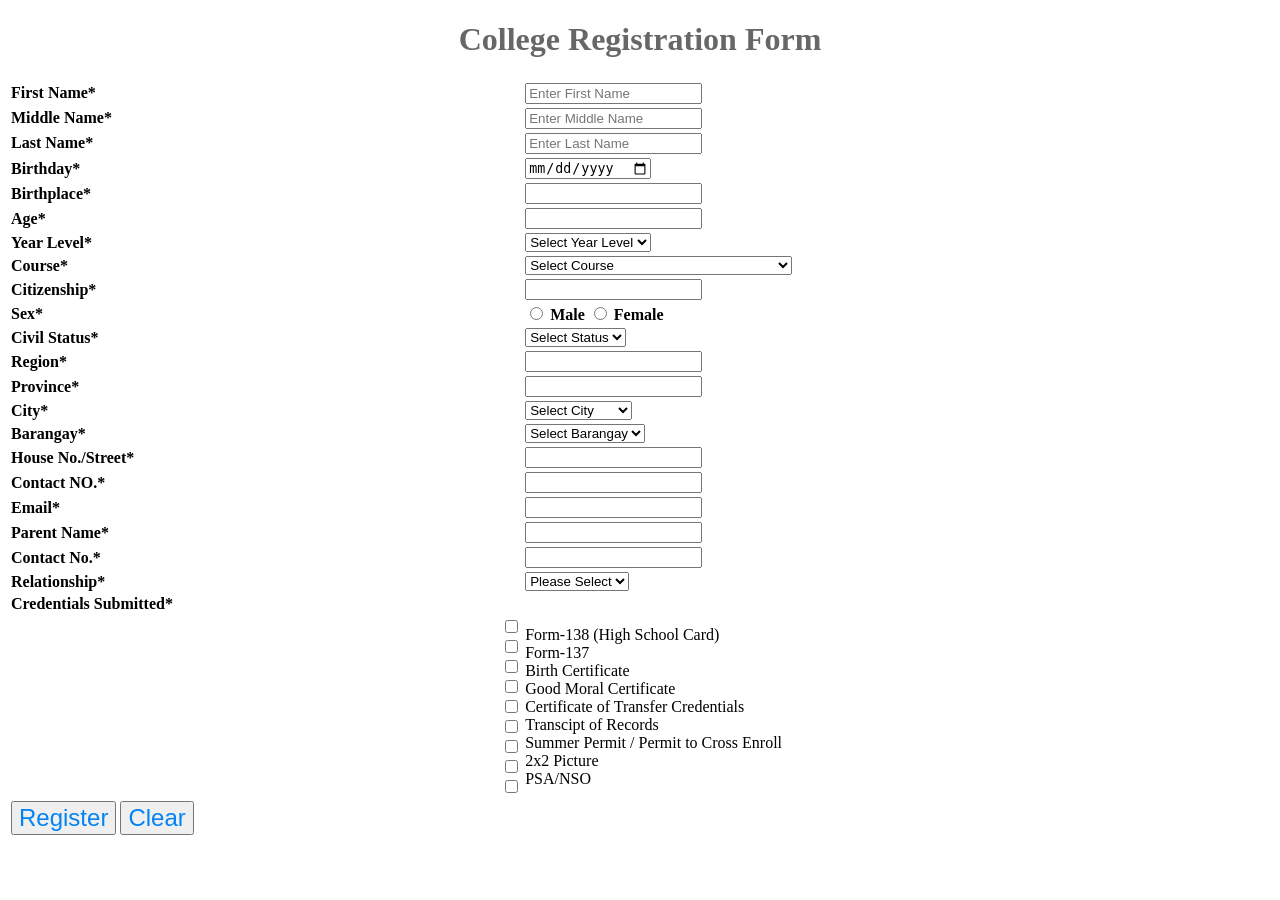
<file: index.html>
<!DOCTYPE html>
<html lang="en">
<head>
    <meta charset="UTF-8">
    <meta name="viewport" content="width=device-width, initial-scale=1.0">
    <title>College Registration Form</title>
</head>
<body>
    <h1 style="text-align: center; color: rgb(101, 103, 105); font-family: 'Times New Roman', Times, serif;" >College Registration Form</h1>
    <form action="registered.html" method="get">
    <table border="0" width="100%" style="text-align: left;">
     <tr> 
        <th><label for="firstname">First Name*</label> </th> 
        <th><input type="text" name="" id="fullname" placeholder="Enter First Name" required>
        </th>
    </tr>
     <tr>
         <th> <label for="middlename">Middle Name*</label> </th>
         <th> <input type="text" name="" id="middlename" placeholder="Enter Middle Name" required> </th>
     </tr>
     <tr>
         <th> <label for="lastname">Last Name*</label></th>
         <th><input type="text" name="" id="lastname" placeholder="Enter Last Name" required> </th>
     </tr>
     <tr>
         <th> <label for="birthday">Birthday*</label></th>
         <th><input type="date" ></th>
     </tr>
     <tr>
         <th> <label for="birtplace">Birthplace*</label> </th>
         <th><input type="text"></th>
     </tr>
       <tr>
         <th> <label for="age">Age*</label> </th>
         <th><input type="text"></th>
     </tr>
     <tr>
         <th> <label for="year">Year Level*</label> </th>
         <th>
            <select name="year" id="year" required>
                <option value="" disabled selected>Select Year Level</option>
                <option value="1stYear">1st Year</option>
                <option value="2ndYear">2nd Year</option>
                <option value="3rdYear">3rd Year</option>
                <option value="4thYear">4th Year</option>
            </select>
         </th>
     </tr>
     <tr>
         <th> <label for="course">Course*</label> </th>
         <th>
            <select name="course" id="course" required>
                <option value="" disabled selected>Select Course</option>
                <option value="act">ACT (Associate in Computer Technology)</option>
                <option value="bsoa">BSOA (Business Office Administration)</option>
                <option value="entrep">ENTREP (Entrepreneurship)</option>
                <option value="hm">HM (Hospitality Management)</option>
                <option value="ct">CT (Computer Technology)</option>
            </select> 
         </th>
         </tr>
     <tr>
         <th><label for="citizenship">Citizenship*</label> </th>
         <th><input type="text"></th>
     </tr>
     <tr>
         <th> <label for="gender">Sex*</label> </th>
         
         <th><input type="radio" name="sex" id="male">
         <label for="male">Male</label>
         <input type="radio" name="sex" id="Female">
         <label for="female">Female</label></th>
     </tr>

      <tr>
         <th> <label for="status">Civil Status*</label> </th>
         <th>
             <select name="status" id="status" required>
                <option value="" disabled selected>Select Status</option>
                <option value="">Single</option>
                <option value="">Married</option>
                <option value="">Widowed</option>
                <option value="">Seperated</option>
                <option value="">Divorced</option>
             </select>
        </th>
     </tr>
      <tr>
         <th> <label for="">Region*</label> </th>
         <th><input type="text"></th>
     </tr>
      <tr>
         <th> <label for="">Province*</label> </th>
         <th> <input type="text"> </th>
     </tr>
      <tr>
         <th> <label for="">City*</label> </th>
         <th>
            <select name="city" id="city" required>
                <option value="" disabled selected>Select City</option>
                <option value="ac">Angeles</option>
                <option value="sf"> San Fernando</option>
                <option value="mab">Mabalacat</option>
            </select>
         </th>
     </tr>
     <tr>
         <th> <label for="">Barangay*</label> </th>
         <th>
            <select name="brgy" id="brgy" required>
                <option value="" disasbled selected>Select Barangay</option>
                <option value="Camachiles">Camachiles</option>
                <option value="Dau">Dau</option>
                <option value="Dapdap">Dapdap</option>
                <option value="Lakandula">Lakandula</option>
                <option value="Duquit">Duquit</option>
                <option value="Atlu-Bola">Atlu-Bola</option>
                <option value="Mabiga">Mabiga</option>
                <option value="San Joaquin">San Joaquin</option>
            </select>
         </th>
     </tr>
     <tr>
         <th> <label for="">House No./Street*</label> </th>
         <th><input type="text"></th>
     </tr>
     <tr>
         <th> <label for="">Contact NO.*</label> </th>
         <th><input type="text"></th>
     </tr>
     <tr>
         <th> <label for="email">Email*</label> </th>
         <th><input type="email" name="" id="email"required></th>
     </tr>
     <tr>
        <th> <label for="">Parent Name*</label> </th>
        <th><input type="text"></th>
     </tr>
     <tr>
         <th> <label for="">Contact No.*</label></th>
         <th><input type="text"></th>
     </tr>
     <tr>
         <th> <label for="">Relationship*</label> </th>
         <th>
            <select name="Relationship" id="relation" required>
                <option value="" disabled selected>Please Select</option>
                <option value="mom">Mother</option>
                <option value="dad"> Father</option>
                <option value="sibs">Sibling</option>
                <option value="spouse">Spouse</option>
            </select>
         </th>
     </tr>
     <tr>
        <th><label for="">Credentials Submitted*</label></th>
     </tr>
     <tr>
        <td style="text-align: right;">
         <input type="checkbox" name="f138" id=""> <br>
         <input type="checkbox" name="f137" id=""><br>
         <input type="checkbox" name="bcirth" id=""> <br>
         <input type="checkbox" name="gmrc" id=""> <br>
         <input type="checkbox" name="transfer" id=""> <br>
         <input type="checkbox" name="tor" id=""> <br>
         <input type="checkbox" name="permit" id=""> <br>
         <input type="checkbox" name="picture" id=""><br>
         <input type="checkbox" name="psa" id=""> <br>
        </td>
        <td>
         <label for="f138"> Form-138 (High School Card) </label><br>
         <label for="f137"> Form-137</label><br>
         <label for="bcirth">Birth Certificate</label><br>
         <label for="gmrc">Good Moral Certificate </label><br>
         <label for="transfer">Certificate of Transfer Credentials</label><br>
         <label for="tor">Transcipt of Records</label><br>
         <label for="permit">Summer Permit / Permit to Cross Enroll</label><br>
         <label for="pics"> 2x2 Picture</label><br>
         <label for="psa">PSA/NSO</label><br>

        </td>
     </tr>  
     <tr>
        <td>
            <input type="submit" value="Register" style= "color: rgb(101, 103, 105); color: rgb(4, 131, 243); font-size: 150%;">
            <input type="reset" value="Clear" style= "color: rgb(101, 103, 105); color: rgb(4, 131, 243); font-size: 150%;">

        </td>
     </tr>
   
    </table>  
    </form>
</body>
</html>
</file>
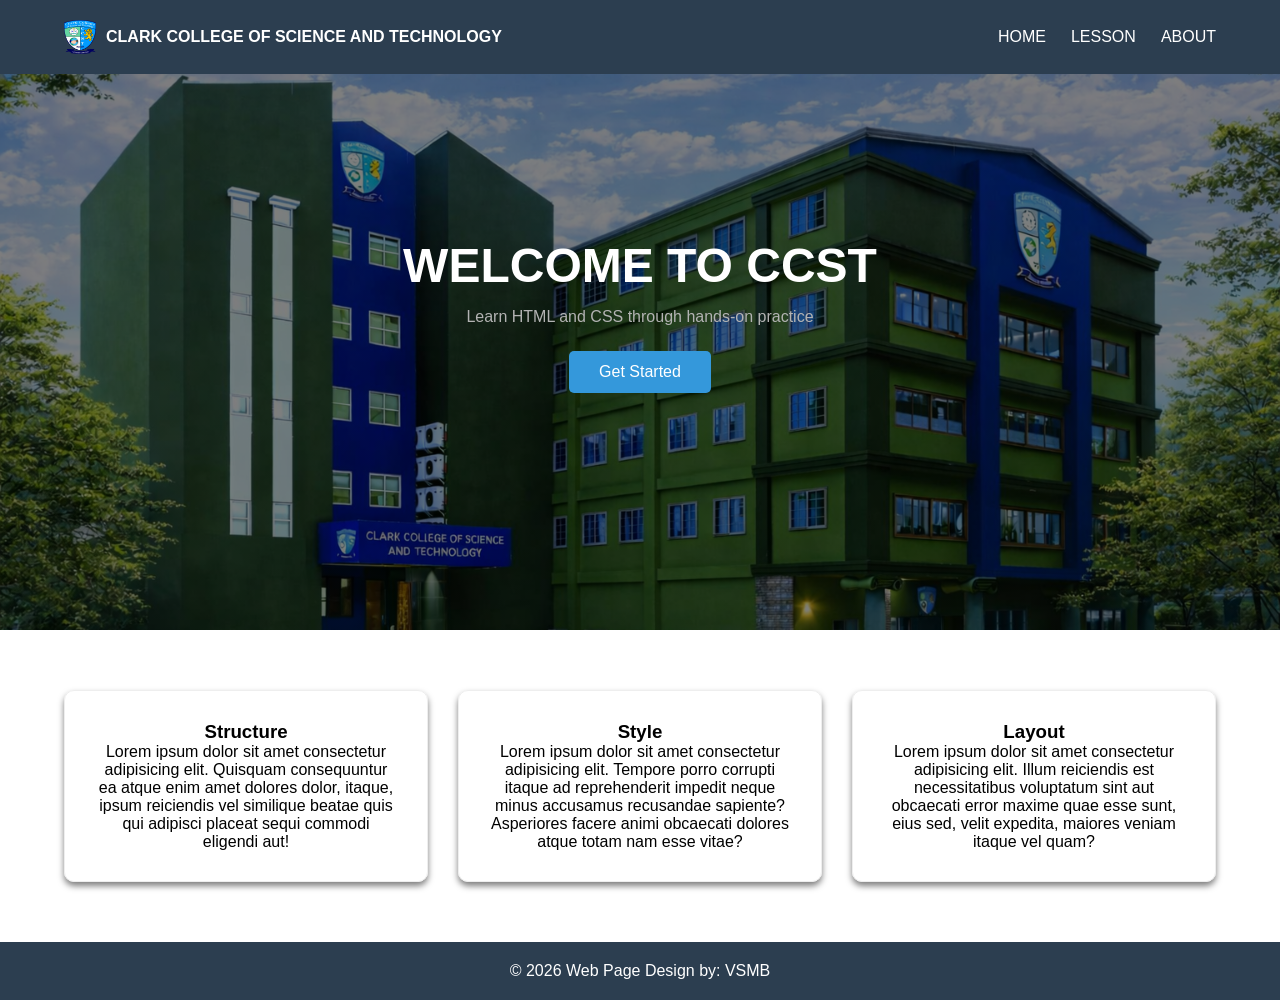
<file: finals/index.html>
<!DOCTYPE html>
<html lang="en">
<head>
    <meta charset="UTF-8">
    <meta name="viewport" content="width=device-width, initial-scale=1.0">
    <title>CCST</title>
    <link rel="stylesheet" href="css/style.css">
</head>
<body>
    <nav class="navbar">
        <div class="brand">
            <img src="img/CCST LOGO - NEW.png" alt="" class="brand-logo">
            <span class="brand-title">CLARK COLLEGE OF SCIENCE AND TECHNOLOGY </span>
        </div>
        <div class="nav-link">
            <a href="">HOME</a>
            <a href="">LESSON</a>
            <a href="">ABOUT</a>
        </div>
    </nav>
    <header class="hero">
        <div class="hero-content">
            <h1>WELCOME TO CCST</h1>
            <p>Learn HTML and CSS through hands-on practice</p>
            <button type="submit" class="hero-btn">Get Started</button>
        </div>
    </header>
    <section class="info-columns">
        <div class="column">
            <h3>Structure</h3>
            <p>Lorem ipsum dolor sit amet consectetur adipisicing elit. Quisquam consequuntur ea atque enim amet dolores dolor, itaque, ipsum reiciendis vel similique beatae quis qui adipisci placeat sequi commodi eligendi aut!</p>
        </div>
        <div class="column">
            <h3>Style</h3>
            <p>Lorem ipsum dolor sit amet consectetur adipisicing elit. Tempore porro corrupti itaque ad reprehenderit impedit neque minus accusamus recusandae sapiente? Asperiores facere animi obcaecati dolores atque totam nam esse vitae?</p>
        </div>
        <div class="column">
            <h3>Layout</h3>
            <p>Lorem ipsum dolor sit amet consectetur adipisicing elit. Illum reiciendis est necessitatibus voluptatum sint aut obcaecati error maxime quae esse sunt, eius sed, velit expedita, maiores veniam itaque vel quam?</p>
        </div>
    </section>
    <footer class="footer">
        <p> &copy; 2026 Web Page Design by: VSMB</p>
    </footer>

</body>
</html>
</file>
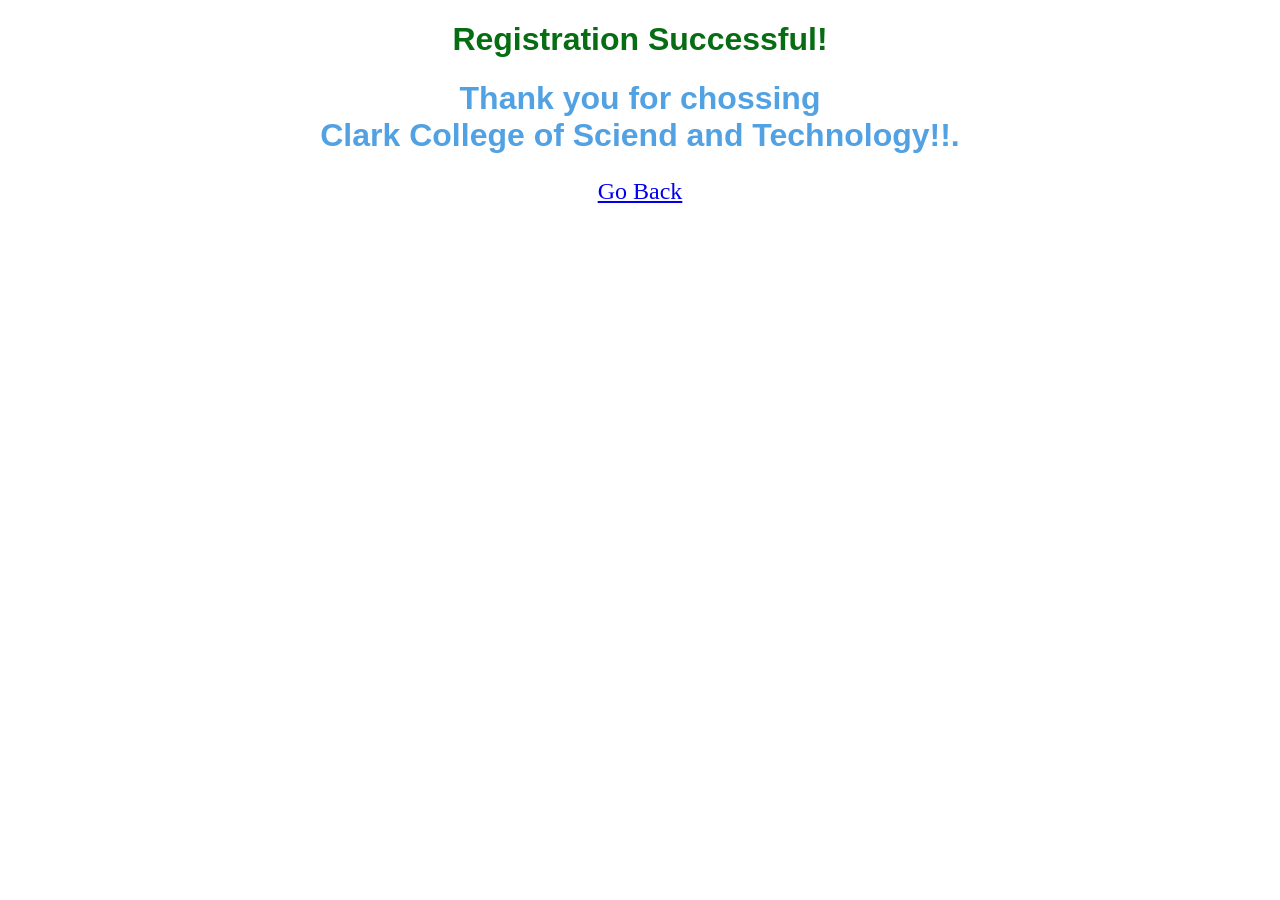
<file: registered.html>
<!DOCTYPE html>
<html>
<head>
    <title>Registered!</title>
</head>
<body>

<h1 align="center" style="font-family: 'Franklin Gothic Medium', 'Arial Narrow', Arial, sans-serif; color: rgb(6, 109, 19);">Registration Successful!</h1>
<h1 align="center" style="font-family: Verdana, Geneva, Tahoma, sans-serif; color: rgb(82, 162, 227);">Thank you for chossing  <br> Clark College of Sciend and Technology!!.</h1>

<p style="text-align: center; font-size: 150%; font-family: cursive;"> <a href="index.html">Go Back</a> </p>

</body>
</html>
</file>
<file: finals/css/style.css>
*{
    margin: 0;
    padding: 0;
    box-sizing: border-box;
    font-family: 'Segoe UI', Tahoma, Geneva, Verdana, sans-serif;
}
.navbar{
    background-color: #2c3e50;
    display: flex;
    justify-content: space-between;
    align-items: center;
    padding: 20px 5%;
    color: #ffffff;
    position: fixed;
    top: 0;
    left: 0;
    width: 100%;
}
.brand{
    display: flex;
    align-items: center;
    gap: 10px;
}
.brand-logo{
    width: 2rem;
}
.brand-title{
    font-weight: bold; 
}
.nav-link{
    display: flex;
    gap: 25px;
}
.nav-link a{
    color: #ffffff;
    text-decoration: none;
    font-size: 1rem;
    transition: color 0.1s ease-in-out;
}
.nav-link a:hover{
    color: #3498db;
}
.hero{
    background: linear-gradient(rgba(0,0,0,0.5), rgba(0,0,0,0.5)), url('../img/SCHOOL.png');
    height: 70vh;
    background-repeat: no-repeat;
    background-size: cover;
    display: flex;
    justify-content: center;
    align-items: center;
    text-align: center;
}
.hero-content h1{
    color: #ffffff;
    font-size: 3rem;
    margin-bottom: 15px;
}
.hero-content p{
    color: #b3b3b3;
    margin-bottom: 25px;
}
.hero-btn{
    background-color: #3498db;
    color: #ffffff;
    padding: 12px 30px;
    border: 0;
    border-radius: 5px;
    cursor: pointer;
    font-size: 1rem;
    transition: transform 0.3s ease-in-out;
}
.hero-btn:hover{
    background-color: #1b85cc;
    transform: translateY(2px);
}
.info-columns{
    display: flex;
    justify-content: space-evenly;
    gap: 30px;
    padding: 60px 5%;
}
.column{
    border: 1px solid #eee;
    padding: 30px;
    width: 500px;
    border-radius: 10px;
    box-shadow: 0 4px 6px rgba(0,0,0,0.5);
    text-align: center;
    transition: transform 0.1s ease-in-out;
}
.column:hover{
    transform: scale(1.05);
}
.footer{
    background-color: #2c3e50;
    color: #ffffff;
    text-align: center;
    padding: 20px 5%;
}
</file>
